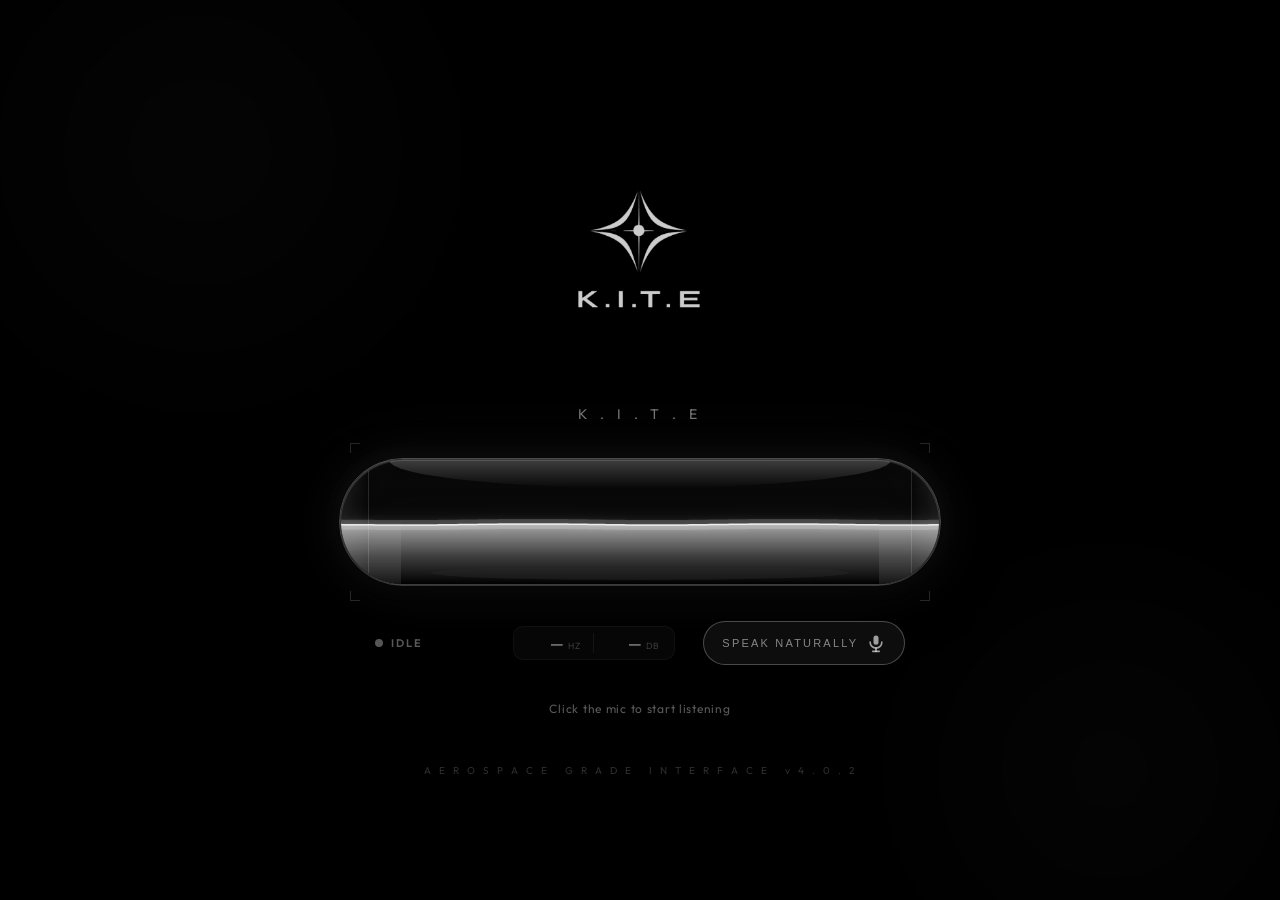
<file: voice-fluid-ui/index.html>
<!DOCTYPE html>
<html lang="en">
<head>
  <meta charset="UTF-8" />
  <meta name="viewport" content="width=device-width, initial-scale=1.0" />
  <title>K.I.T.E - Premium Voice Assistant</title>
  <meta name="description" content="K.I.T.E — Aerospace grade voice assistant interface with physically-simulated fluid dynamics and real-time audio reactivity." />
  <link rel="preconnect" href="https://fonts.googleapis.com" />
  <link rel="preconnect" href="https://fonts.gstatic.com" crossorigin />
  <link href="https://fonts.googleapis.com/css2?family=Outfit:wght@300;400;500;600&display=swap" rel="stylesheet" />
  <link rel="stylesheet" href="style.css" />
</head>
<body>
  <div class="bg-orbs">
    <div class="orb orb-1"></div>
    <div class="orb orb-2"></div>
    <div class="orb orb-3"></div>
  </div>

  <main class="scene">
    <!-- Header -->
    <header class="header">
      <div class="logo-mark">
        <img src="../logo-Photoroom.png" alt="K.I.T.E Logo" class="logo-img" />
      </div>
      <span class="logo-text">K . I . T . E</span>
    </header>

    <!-- Main fluid container -->
    <section class="petri-dish-wrapper" aria-label="Fluid audio visualizer">
      <!-- Outer glow ring -->
      <div class="dish-glow-ring"></div>

      <!-- The glass petri dish -->
      <div class="petri-dish" id="petri-dish">
        <!-- Top specular highlight -->
        <div class="specular-top"></div>
        <!-- Bottom inner reflection -->
        <div class="specular-bottom"></div>

        <!-- WebGL / Canvas -->
        <canvas id="fluid-canvas" aria-hidden="true"></canvas>

        <!-- Glass rim edge effects -->
        <div class="rim-left"></div>
        <div class="rim-right"></div>
      </div>

      <!-- Corner tick marks (cosmetic) -->
      <div class="tick tick-tl"></div>
      <div class="tick tick-tr"></div>
      <div class="tick tick-bl"></div>
      <div class="tick tick-br"></div>
    </section>

    <!-- Controls & Status -->
    <div class="controls">
      <!-- Status display -->
      <div class="status-panel">
        <div class="status-indicator" id="status-indicator"></div>
        <span class="status-label" id="status-label">IDLE</span>
      </div>

      <!-- Frequency readout (cosmetic data) -->
      <div class="readout-panel" id="readout-panel">
        <div class="readout-item">
          <span class="readout-value" id="freq-val">—</span>
          <span class="readout-key">Hz</span>
        </div>
        <div class="readout-divider"></div>
        <div class="readout-item">
          <span class="readout-value" id="vol-val">—</span>
          <span class="readout-key">dB</span>
        </div>
      </div>

      <!-- Mic button -->
      <button class="mic-btn" id="mic-btn" aria-label="Toggle microphone">
        <span class="mic-btn-ring"></span>
        <span class="mic-label">SPEAK NATURALLY</span>
        <svg class="mic-icon" id="mic-icon" width="20" height="20" viewBox="0 0 24 24" fill="none">
          <rect x="9" y="3" width="6" height="11" rx="3" fill="currentColor"/>
          <path d="M5 11a7 7 0 0 0 14 0" stroke="currentColor" stroke-width="2" stroke-linecap="round"/>
          <line x1="12" y1="18" x2="12" y2="22" stroke="currentColor" stroke-width="2" stroke-linecap="round"/>
          <line x1="8" y1="22" x2="16" y2="22" stroke="currentColor" stroke-width="2" stroke-linecap="round"/>
        </svg>
        <svg class="mic-off-icon" id="mic-off-icon" width="20" height="20" viewBox="0 0 24 24" fill="none" style="display:none">
          <rect x="9" y="3" width="6" height="11" rx="3" fill="currentColor" opacity="0.4"/>
          <path d="M5 11a7 7 0 0 0 14 0" stroke="currentColor" stroke-width="2" stroke-linecap="round" opacity="0.4"/>
          <line x1="3" y1="3" x2="21" y2="21" stroke="currentColor" stroke-width="2" stroke-linecap="round"/>
          <line x1="12" y1="18" x2="12" y2="22" stroke="currentColor" stroke-width="2" stroke-linecap="round" opacity="0.4"/>
        </svg>
      </button>

      <!-- Assistant audio (hidden, used for second analyser node) -->
      <audio id="assistant-audio" crossorigin="anonymous"></audio>
    </div>

    <!-- Bottom hint -->
    <p class="hint-text" id="hint-text">Click the mic to start listening</p>

    <!-- Footer -->
    <p class="footer-text">A E R O S P A C E &nbsp; G R A D E &nbsp; I N T E R F A C E &nbsp; v 4 . 0 . 2</p>
  </main>

  <!-- GSAP -->
  <script src="https://cdnjs.cloudflare.com/ajax/libs/gsap/3.12.5/gsap.min.js"
    integrity="sha512-7eHRwcbYkK4d9g/6tD/mhkf++eoTHwpNM9woBxtPUBWm67zeAfFC+HrdoE2GanKeocly/VxeLvIqwvCdk7qScg=="
    crossorigin="anonymous" referrerpolicy="no-referrer"></script>

  <script src="app.js" type="module"></script>
</body>
</html>
</file>
<file: voice-fluid-ui/style.css>
/* ============================================================
   ROOT TOKENS — K.I.T.E Monochrome Palette
   ============================================================ */
:root {
  --deep-blue: #000000;
  --mid-blue: #1a1a1a;
  --cyan: rgba(255, 255, 255, 0.7);
  --cyan-dim: rgba(255, 255, 255, 0.15);
  --cyan-glow: rgba(255, 255, 255, 0.08);
  --violet: #888888;
  --glass-bg: rgba(255, 255, 255, 0.03);
  --glass-rim: rgba(255, 255, 255, 0.2);
  --glass-inner: rgba(255, 255, 255, 0.04);
  --text-primary: rgba(255, 255, 255, 0.85);
  --text-muted: rgba(255, 255, 255, 0.35);
  --font: 'Outfit', system-ui, sans-serif;

  /* State-driven dynamic colour (changed via JS) */
  --fluid-hue: 0;
  --fluid-sat: 0%;
  --orb-scale: 1;
}

/* ============================================================
   RESET
   ============================================================ */
*,
*::before,
*::after {
  margin: 0;
  padding: 0;
  box-sizing: border-box;
}

html,
body {
  width: 100%;
  height: 100%;
  overflow: hidden;
}

body {
  font-family: var(--font);
  background: #000000;
  color: var(--text-primary);
  display: flex;
  align-items: center;
  justify-content: center;
}

/* ============================================================
   AMBIENT BACKGROUND ORBS
   ============================================================ */
.bg-orbs {
  position: fixed;
  inset: 0;
  pointer-events: none;
  z-index: 0;
  overflow: hidden;
}

.orb {
  position: absolute;
  border-radius: 50%;
  filter: blur(90px);
  opacity: 0.22;
  transition: transform 2s ease;
}

.orb-1 {
  width: 600px;
  height: 600px;
  background: radial-gradient(circle, rgba(60, 60, 60, 0.5), transparent 70%);
  top: -150px;
  left: -100px;
  animation: orbDrift1 18s ease-in-out infinite alternate;
}

.orb-2 {
  width: 500px;
  height: 500px;
  background: radial-gradient(circle, rgba(80, 80, 80, 0.4), transparent 70%);
  bottom: -120px;
  right: -80px;
  animation: orbDrift2 22s ease-in-out infinite alternate;
}

.orb-3 {
  width: 400px;
  height: 400px;
  background: radial-gradient(circle, rgba(50, 50, 50, 0.3), transparent 70%);
  top: 50%;
  left: 50%;
  transform: translate(-50%, -50%);
  opacity: 0.12;
  animation: orbPulse 8s ease-in-out infinite;
}

@keyframes orbDrift1 {
  from {
    transform: translate(0, 0) rotate(0deg);
  }

  to {
    transform: translate(60px, 80px) rotate(15deg);
  }
}

@keyframes orbDrift2 {
  from {
    transform: translate(0, 0) rotate(0deg);
  }

  to {
    transform: translate(-50px, -70px) rotate(-12deg);
  }
}

@keyframes orbPulse {

  0%,
  100% {
    opacity: 0.10;
    transform: translate(-50%, -50%) scale(1);
  }

  50% {
    opacity: 0.20;
    transform: translate(-50%, -50%) scale(1.3);
  }
}

/* ============================================================
   SCENE LAYOUT
   ============================================================ */
.scene {
  position: relative;
  z-index: 1;
  display: flex;
  flex-direction: column;
  align-items: center;
  gap: 36px;
  width: 100%;
  padding: 0 5vw;
}

/* ============================================================
   HEADER
   ============================================================ */
.header {
  display: flex;
  flex-direction: column;
  align-items: center;
  gap: 12px;
  opacity: 0.8;
}

.logo-mark {
  width: 400px;
  height: auto;
}

.logo-img {
  width: 100%;
  height: auto;
  object-fit: contain;
  filter: brightness(1.2);
}

.logo-text {
  font-size: 14px;
  font-weight: 400;
  letter-spacing: 0.35em;
  color: rgba(255, 255, 255, 0.6);
  text-transform: uppercase;
}

/* ============================================================
   PETRI DISH WRAPPER + GLOW
   ============================================================ */
.petri-dish-wrapper {
  position: relative;
  width: clamp(320px, 80vw, 600px);
}

/* Soft outer glow ring */
.dish-glow-ring {
  position: absolute;
  inset: -1px;
  border-radius: 999px;
  background: transparent;
  border: 1px solid rgba(255, 255, 255, 0.4);
  box-shadow:
    0 0 20px 4px rgba(255, 255, 255, 0.05),
    0 0 60px 12px rgba(40, 40, 40, 0.3);
  pointer-events: none;
  transition: box-shadow 0.6s ease;
}

/* Corner tick decorators */
.tick {
  position: absolute;
  width: 10px;
  height: 10px;
  border-color: var(--cyan-dim);
  border-style: solid;
  border-width: 0;
}

.tick-tl {
  top: -16px;
  left: 10px;
  border-top-width: 1px;
  border-left-width: 1px;
}

.tick-tr {
  top: -16px;
  right: 10px;
  border-top-width: 1px;
  border-right-width: 1px;
}

.tick-bl {
  bottom: -16px;
  left: 10px;
  border-bottom-width: 1px;
  border-left-width: 1px;
}

.tick-br {
  bottom: -16px;
  right: 10px;
  border-bottom-width: 1px;
  border-right-width: 1px;
}

/* ============================================================
   PETRI DISH (GLASS CONTAINER)
   ============================================================ */
.petri-dish {
  position: relative;
  width: 100%;
  height: clamp(90px, 14vh, 130px);
  border-radius: 999px;
  overflow: hidden;

  /* Glassmorphism base — dark neutral */
  background:
    linear-gradient(180deg,
      rgba(255, 255, 255, 0.04) 0%,
      rgba(10, 10, 10, 0.8) 40%,
      rgba(5, 5, 5, 0.9) 100%);
  backdrop-filter: blur(20px) saturate(120%);
  -webkit-backdrop-filter: blur(20px) saturate(120%);

  /* Glass rim border */
  border: 1px solid rgba(255, 255, 255, 0.2);

  /* Inner glow box-shadow (simulates glass thickness depth) */
  box-shadow:
    /* outer rim shadow */
    0 0 0 1px rgba(255, 255, 255, 0.03),
    /* top inner highlight */
    inset 0 1px 0 rgba(255, 255, 255, 0.12),
    /* bottom inner shadow  */
    inset 0 -1px 0 rgba(0, 0, 0, 0.6),
    /* inner depth          */
    inset 0 8px 24px rgba(0, 0, 0, 0.55),
    /* outer drop shadow    */
    0 20px 50px rgba(0, 0, 0, 0.5),
    0 0 20px rgba(0, 0, 0, 0.5), inset 0 0 15px rgba(255, 255, 255, 0.05);
}

/* ---- Specular top highlight (curved glass curvature) ---- */
.specular-top {
  position: absolute;
  top: 0;
  left: 8%;
  width: 84%;
  height: 28px;
  background: linear-gradient(180deg,
      rgba(255, 255, 255, 0.22) 0%,
      rgba(255, 255, 255, 0.0) 100%);
  border-radius: 0 0 50% 50% / 0 0 100% 100%;
  pointer-events: none;
  z-index: 10;
}

/* ---- Bottom subtle reflection ---- */
.specular-bottom {
  position: absolute;
  bottom: 4px;
  left: 15%;
  width: 70%;
  height: 14px;
  background: linear-gradient(0deg,
      rgba(255, 255, 255, 0.06) 0%,
      transparent 100%);
  border-radius: 50%;
  pointer-events: none;
  z-index: 10;
}

/* ---- Left/Right rim edge refraction --- */
.rim-left,
.rim-right {
  position: absolute;
  top: 0;
  bottom: 0;
  width: 28px;
  z-index: 10;
  pointer-events: none;
}

.rim-left {
  left: 0;
  background: linear-gradient(90deg, rgba(255, 255, 255, 0.08) 0%, transparent 100%);
  border-right: 1px solid rgba(255, 255, 255, 0.06);
}

.rim-right {
  right: 0;
  background: linear-gradient(270deg, rgba(255, 255, 255, 0.08) 0%, transparent 100%);
  border-left: 1px solid rgba(255, 255, 255, 0.06);
}

/* ============================================================
   CANVAS (fills the petri dish perfectly)
   ============================================================ */
#fluid-canvas {
  position: absolute;
  inset: 0;
  width: 100%;
  height: 100%;
  display: block;
}

/* ============================================================
   CONTROLS ROW
   ============================================================ */
.controls {
  display: flex;
  align-items: center;
  gap: 28px;
}

/* ---- Status Panel ---- */
.status-panel {
  display: flex;
  align-items: center;
  gap: 8px;
  min-width: 110px;
}

.status-indicator {
  width: 8px;
  height: 8px;
  border-radius: 50%;
  background: var(--text-muted);
  box-shadow: none;
  transition: background 0.4s, box-shadow 0.4s;
}

.status-indicator.idle {
  background: var(--text-muted);
}

.status-indicator.listening {
  background: #ffffff;
  box-shadow: 0 0 8px 2px rgba(255, 255, 255, 0.6);
  animation: indicatorPulse 1.2s ease-in-out infinite;
}

.status-indicator.speaking {
  background: #aaaaaa;
  box-shadow: 0 0 8px 2px rgba(170, 170, 170, 0.5);
  animation: indicatorPulse 0.8s ease-in-out infinite;
}

@keyframes indicatorPulse {

  0%,
  100% {
    transform: scale(1);
    opacity: 1;
  }

  50% {
    transform: scale(1.5);
    opacity: 0.7;
  }
}

.status-label {
  font-size: 11px;
  font-weight: 600;
  letter-spacing: 0.18em;
  color: var(--text-muted);
  text-transform: uppercase;
  transition: color 0.4s;
}

.status-label.listening {
  color: rgba(255, 255, 255, 0.8);
}

.status-label.speaking {
  color: #aaaaaa;
}

/* ---- Readout Panel ---- */
.readout-panel {
  display: flex;
  align-items: center;
  gap: 12px;
  background: rgba(255, 255, 255, 0.04);
  border: 1px solid rgba(255, 255, 255, 0.07);
  border-radius: 10px;
  padding: 6px 14px;
  min-width: 120px;
  opacity: 0.6;
  transition: opacity 0.4s;
}

.readout-panel.active {
  opacity: 1;
}

.readout-item {
  display: flex;
  align-items: baseline;
  gap: 4px;
}

.readout-value {
  font-size: 16px;
  font-weight: 500;
  color: var(--text-primary);
  font-variant-numeric: tabular-nums;
  min-width: 36px;
  text-align: right;
}

.readout-key {
  font-size: 9px;
  font-weight: 400;
  letter-spacing: 0.1em;
  color: var(--text-muted);
  text-transform: uppercase;
}

.readout-divider {
  width: 1px;
  height: 20px;
  background: rgba(255, 255, 255, 0.1);
}

/* ---- Mic Button ---- */
.mic-btn {
  position: relative;
  min-width: 60px;
  height: 44px;
  border-radius: 22px;
  border: 1px solid rgba(255, 255, 255, 0.25);
  background: rgba(255, 255, 255, 0.05);
  color: rgba(255, 255, 255, 0.6);
  cursor: pointer;
  display: flex;
  align-items: center;
  justify-content: center;
  gap: 8px;
  padding: 0 18px;
  transition:
    background 0.3s,
    border-color 0.3s,
    transform 0.2s,
    box-shadow 0.3s;
  outline: none;
  flex-shrink: 0;
}

.mic-label {
  font-size: 11px;
  font-weight: 500;
  letter-spacing: 0.2em;
  color: rgba(255, 255, 255, 0.5);
  white-space: nowrap;
}

.mic-btn:hover {
  background: rgba(255, 255, 255, 0.1);
  box-shadow: 0 0 20px rgba(255, 255, 255, 0.15);
  transform: scale(1.04);
}

.mic-btn:active {
  transform: scale(0.96);
}

.mic-btn.listening {
  border-color: rgba(255, 255, 255, 0.5);
  background: rgba(255, 255, 255, 0.1);
  box-shadow: 0 0 20px rgba(255, 255, 255, 0.2);
}

.mic-btn.speaking {
  border-color: rgba(170, 170, 170, 0.5);
  background: rgba(170, 170, 170, 0.1);
  color: #aaaaaa;
  box-shadow: 0 0 20px rgba(170, 170, 170, 0.2);
}

/* Animated expanding ring */
.mic-btn-ring {
  position: absolute;
  inset: -6px;
  border-radius: 22px;
  border: 1px solid transparent;
  pointer-events: none;
  transition: border-color 0.3s, transform 0.3s;
}

.mic-btn.listening .mic-btn-ring {
  border-color: rgba(255, 255, 255, 0.15);
  animation: micRing 1.8s ease-out infinite;
}

.mic-btn.speaking .mic-btn-ring {
  border-color: rgba(170, 170, 170, 0.2);
  animation: micRing 1.2s ease-out infinite;
}

@keyframes micRing {
  0% {
    transform: scale(1);
    opacity: 1;
  }

  100% {
    transform: scale(1.3);
    opacity: 0;
  }
}

/* ============================================================
   HINT TEXT
   ============================================================ */
.hint-text {
  font-size: 12px;
  color: var(--text-muted);
  letter-spacing: 0.06em;
  text-align: center;
  transition: opacity 0.6s;
}

/* ============================================================
   FOOTER TEXT
   ============================================================ */
.footer-text {
  font-size: 10px;
  color: rgba(255, 255, 255, 0.18);
  letter-spacing: 0.3em;
  text-align: center;
  margin-top: 12px;
}

/* ============================================================
   STATE-DRIVEN: DISH GLOW RING COLORS
   ============================================================ */
body.state-listening .dish-glow-ring {
  border-color: rgba(255, 255, 255, 0.5);
  box-shadow:
    0 0 30px 8px rgba(255, 255, 255, 0.12),
    0 0 80px 20px rgba(40, 40, 40, 0.4);
}

body.state-speaking .dish-glow-ring {
  border-color: rgba(200, 200, 200, 0.4);
  box-shadow:
    0 0 30px 8px rgba(200, 200, 200, 0.10),
    0 0 80px 20px rgba(40, 40, 40, 0.35);
}

/* ============================================================
   RESPONSIVE
   ============================================================ */
@media (max-width: 600px) {
  .scene {
    gap: 24px;
  }

  .controls {
    gap: 16px;
  }

  .readout-panel {
    display: none;
  }

  .mic-btn {
    min-width: 44px;
    height: 40px;
    padding: 0 12px;
  }

  .mic-label {
    display: none;
  }
}
</file>
